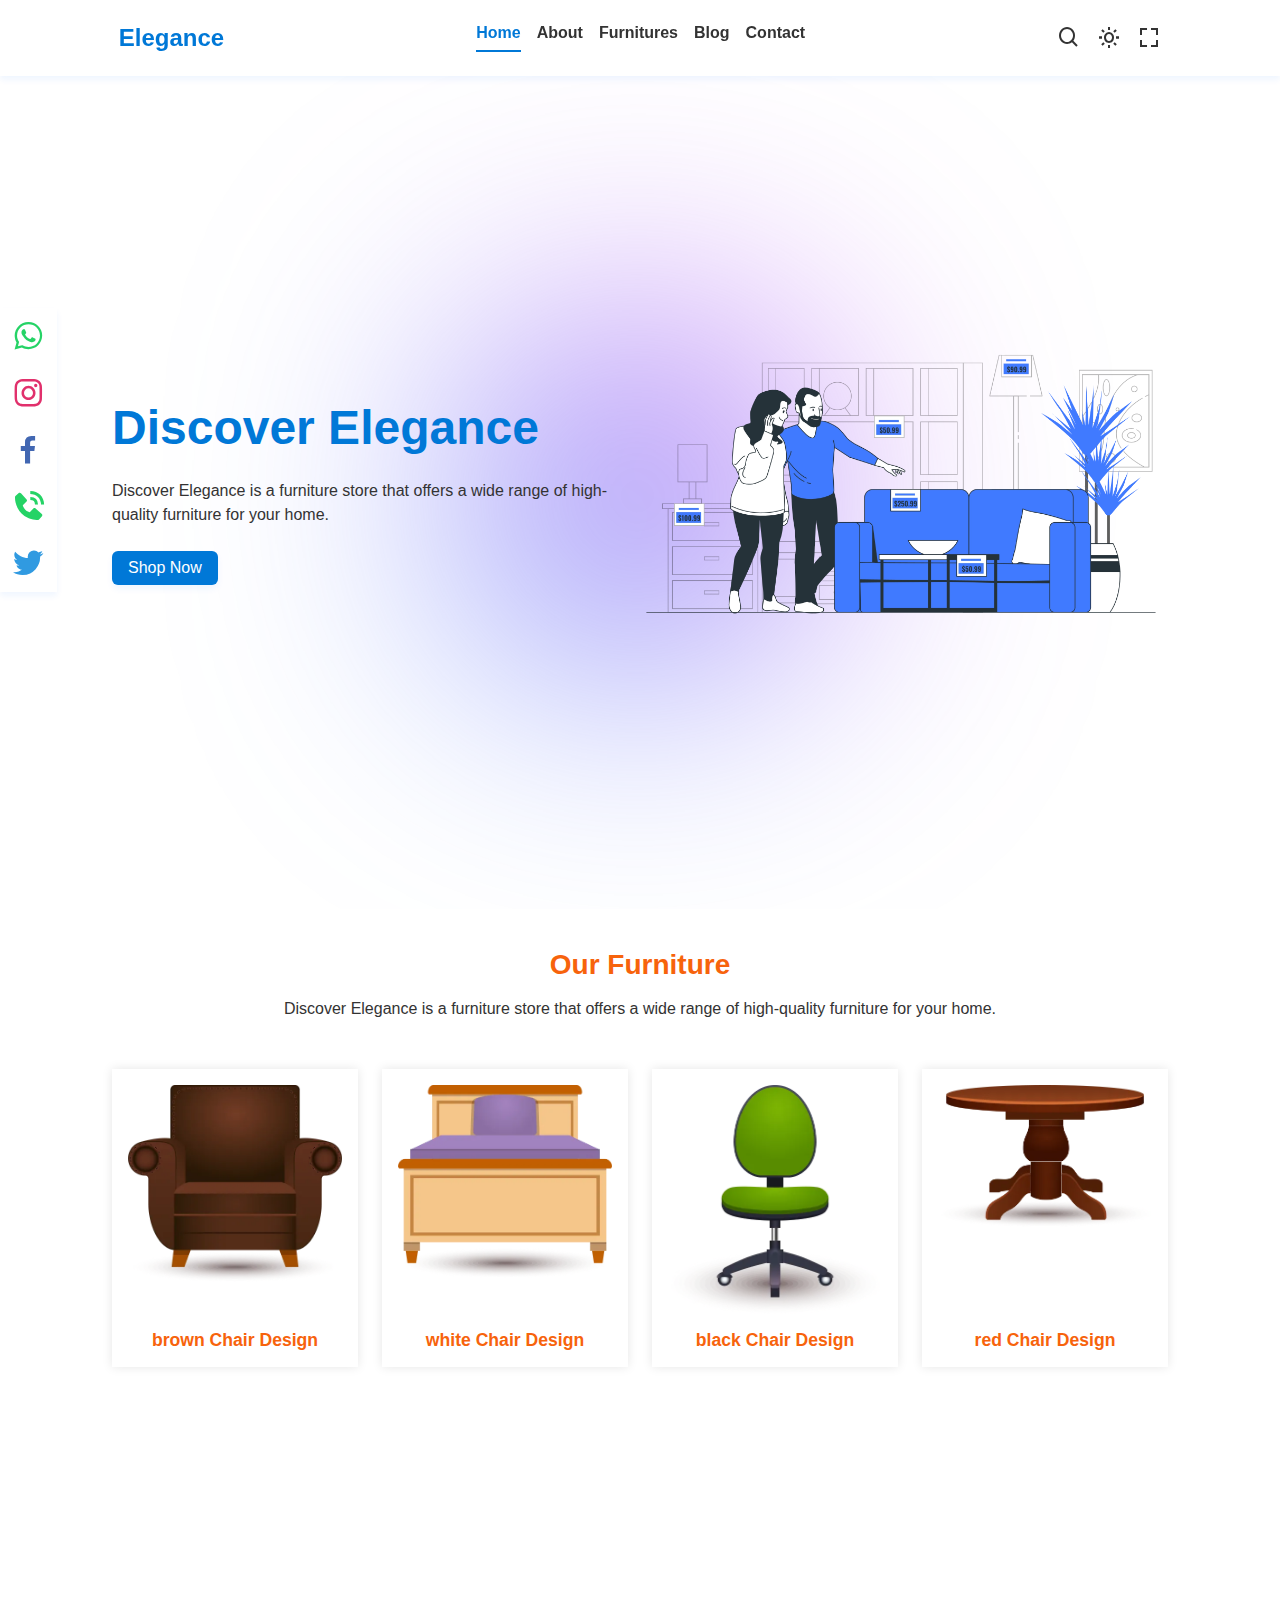
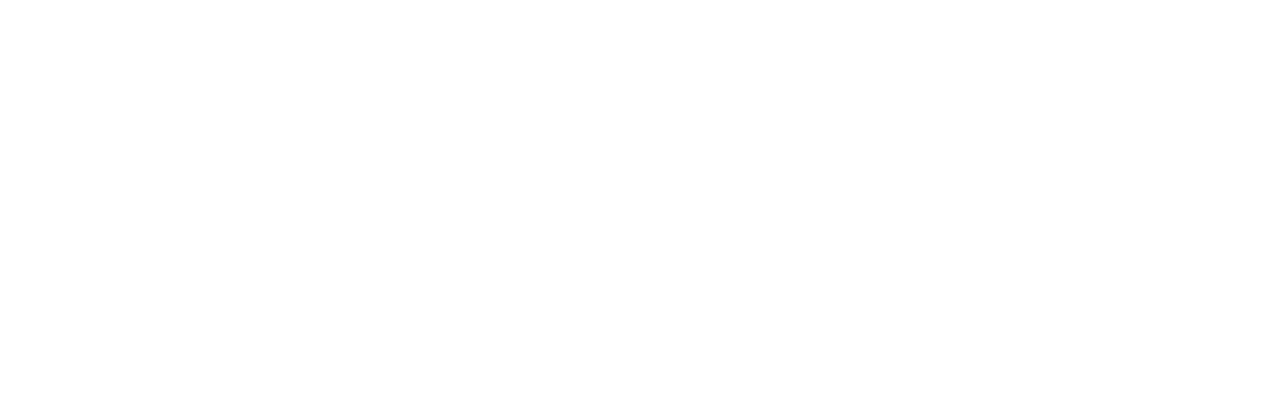
<file: index.html>
<!DOCTYPE html>
<html lang="en" data-theme="light">

<head>
    <meta charset="UTF-8">
    <meta name="viewport" content="width=device-width, initial-scale=1.0">
    <meta name="description"
        content="Elegance Home is a furniture store that offers a wide range of high-quality furniture for your home.">
    <title>Elegance Home</title>
    <link rel="stylesheet" href="https://unpkg.com/boxicons@2.1.4/css/boxicons.min.css">
    <link rel="stylesheet" href="styles/main.css">
    <link rel="stylesheet" href="styles/media.css" >
</head>

<body>
    <header>
        <nav class="container">
            <a href="/" id="logo" aria-label="logo">Elegance</a>
            <ul>
                <li><a href="#" class="active">Home</a></li>
                <li><a href="#">About</a></li>
                <li><a href="#">Furnitures</a></li>
                <li><a href="#">Blog</a></li>
                <li><a href="#">Contact</a></li>
            </ul>
            <div>
                <!-- Login -->
                <!-- <figure role="button" aria-label="login" tabindex="0">
                    <i class="bx bx-user"></i>
                    <figcaption>Login</figcaption>
                </figure> -->
                <div id="toggles">
                    <i id="search-icon" class="bx bx-search" tabindex="0" role="button" aria-label="search"></i>
                    <i id="toggle-theme" class="bx bx-sun" tabindex="0" role="button" aria-label="toggle theme"></i>
                    <i id="fullscreen-toggle" class="bx bx-fullscreen" tabindex="0" role="button"
                        aria-label="fullscreen"></i>
                </div>
            </div>
        </nav>
    </header>
    <main>
        <section id="hero">
            <div class="container hero-container">
                <div>
                    <h1>Discover Elegance</h1>
                    <p>Discover Elegance is a furniture store that offers a wide range of high-quality furniture for
                        your home.</p>
                    <button>Shop Now</button>
                </div>
                <figure>
                    <img id="hero-image" src="images/hero-image.webp" alt="hero">
                </figure>
                <div class="circle"></div>
            </div>
        </section>
        <!-- Our Furniture -->
        <section id="our-furniture">
            <div class="container">
                <div class="section-title">
                    <h2>Our Furniture</h2>
                    <p>Discover Elegance is a furniture store that offers a wide range of high-quality furniture for
                        your
                        home.</p>
                </div>
                <div class="furniture-container">
                    <figure>
                        <img src="images/f1.webp" alt="furniture-1">
                        <h3>brown Chair Design</h3>
                    </figure>
                    <figure>
                        <img src="images/f2.webp" alt="furniture-2">
                        <h3>white Chair Design</h3>
                    </figure>
                    <figure>
                        <img src="images/f3.webp" alt="furniture-3">
                        <h3>black Chair Design</h3>
                    </figure>
                    <figure>
                        <img src="images/f4.webp" alt="furniture-4">
                        <h3>red Chair Design</h3>
                    </figure>

                </div>
            </div>
        </section>


        <section id="pop-ups">
            <div id="search-pop-up">
                <input type="text" name="search" id="search" placeholder="Search ...." tabindex="0" role="searchbox"
                    aria-label="search">

            </div>
        </section>
        <section id="social">
            <i class="bx bxl-whatsapp" role="button" aria-label=" chat on whatsapp" tabindex="0"></i>
            <i class="bx bxl-instagram" role="button" aria-label="chat on instagram" tabindex="0"></i>
            <i class="bx bxl-facebook" role="button" aria-label="chat on facebook" tabindex="0"></i>
            <i class="bx bxs-phone-call" role="button" aria-label="call on phone" tabindex="0"></i>
            <i class="bx bxl-twitter" role="button" aria-label="chat on twitter" tabindex="0"></i>
        </section>
    </main>
    <footer></footer>

    <script src="scripts/index.js" type="module"></script>
</body>

</html>
</file>
<file: styles/main.css>
* {
    margin: 0;
    padding: 0;
    box-sizing: border-box;
    scroll-behavior: smooth;
    /* user-select: none; */
}

:root {
    /* Default colors */
    --primary-color: #0078d7;
    --secondary-color: #f7630c;
    --background-color: #ffffff;
    --text-color: #333;
    --border-color: #ddd;
    /* Customizable variables */
    --font-family: 'Poppins', sans-serif;
    --font-size-base: 16px;
    --font-size-sm: 14px;
    --font-size-lg: 18px;
    --font-weight-normal: 400;
    --font-weight-bold: 700;
    --spacing-sm: 8px;
    --spacing-md: 16px;
    --spacing-lg: 24px;
    --spacing-xl: 32px;
    --border-radius: 6px;
    --box-shadow: 0px 4px 6px rgba(0, 115, 255, 0.061);
}

/* Dark mode */
[data-theme="dark"] {
    --primary-color: #0078d7;
    --secondary-color: #f7630c;
    --background-color: #312d2d;
    --text-color: #f5f5f5;
    --border-color: #444;
    --box-shadow: 0px 4px 6px rgba(220, 220, 220, 0.178);
}

body {
    font-family: var(--font-family);
    font-size: var(--font-size-base);
    font-weight: var(--font-weight-normal);
    background-color: var(--background-color);
    color: var(--text-color);
    height: 2000px;
}
body::-webkit-scrollbar {
    width: 5px;
}
body::-webkit-scrollbar-track {
    background: var( --background-color);
    border-radius: 5px;
}
body::-webkit-scrollbar-thumb {
    background: var( --primary-color);
    border-radius: 3px;
}
@supports not selector(::-webkit-scrollbar) {
    body {
        scrollbar-color: var( --primary-color) var( --background-color);
    }
}


a {
    color: inherit;
    text-decoration: none;
    font-weight: var(--font-weight-bold);
}

li {
    list-style: none;
}

button {
    background-color: var(--primary-color);
    color: #fff;
    padding: var(--spacing-sm) var(--spacing-md);
    border: none;
    border-radius: var(--border-radius);
    cursor: pointer;
    font-size: var(--font-size-base);
    box-shadow: var(--box-shadow);
    transition: all 0.3s ease;
}

button:hover {
    background-color: var(--secondary-color);
}
img{
    width: 100%;
    object-fit: cover;
}

h1 {
    font-size: 3rem;
    font-weight: var(--font-weight-bold);
    /* color: var(--secondary-color); */
    color: var(--primary-color);
}

h2 {
    font-size: 1.75rem;
    font-weight: var(--font-weight-bold);
    color: var(--secondary-color);
}
p{line-height: 1.5 ;}
h3 {
    font-size: 1.1rem;
    color: var(--secondary-color);
}

.container {
    max-width: 85%;
    margin: 0 auto;
    padding: var(--spacing-md);
}

.toggle-theme {
    background-color: var(--primary-color);
    color: white;
    padding: 10px 16px;
    border: none;
    cursor: pointer;
    font-size: 16px;
    border-radius: var(--border-radius);
    transition: 0.3s;
    position: fixed;
    top: 500px;
    right: 0px;
}

.toggle-theme:hover {
    background-color: var(--secondary-color);
}

i {
    cursor: pointer;
    font-size: 1.5rem;
}

/* Header */
header {
    padding: var(--spacing-sm);
    background-color: var(--background-color);
    box-shadow: var(--box-shadow);
    position: sticky;
    top: 0;
    z-index: 100;
}

#logo {
    font-size: 1.5rem;
    font-weight: var(--font-weight-bold);
    color: var(--primary-color);
}

header nav {
    display: flex;
    justify-content: space-between;
    align-items: center;
}

header nav ul {
    display: flex;
    gap: var(--spacing-md);
}

header nav ul li a {
    padding: var(--spacing-sm) 0;
}

header nav ul li a::after {
    content: "";
    display: block;
    width: 0;
    height: 2px;
    background-color: var(--primary-color);
    margin-top: var(--spacing-sm);
    transition: width 0.3s ease;
}

header nav ul li a:hover::after {
    width: 100%;
}

header nav ul li a.active {
    color: var(--primary-color);
}

header nav ul li a.active::after {
    width: 100%;
}

header nav div {
    display: flex;
    gap: var(--spacing-md);
}

/* header nav div figure {
    display: flex;
    align-items: center;
    gap: var(--spacing-sm);
    cursor: pointer;
}

header nav div figure figcaption {
    font-weight: var(--font-weight-bold);
} */

#toggles {
    display: flex;
    gap: var(--spacing-md);
}

/* Main */

#hero {
    padding: var(--spacing-lg) 0;
    display: flex;
    justify-content: center;
    align-items: center;
    gap: var(--spacing-lg);
    height: calc(100vh - 67px);
    overflow: hidden;
}

#hero .hero-container {
    display: flex;
    justify-content: space-between;
    align-items: center;
    gap: var(--spacing-lg);
    position: relative;
}

#hero .hero-container div {flex-grow: 1;display: flex;flex-direction: column;gap: var(--spacing-lg); align-items: start;}

#hero .hero-container figure {
    flex-grow: 1;
    max-width: 50%;


}
.circle {
    position: absolute;
    width: 350px;
    height: 350px;
    border-radius: 50%;
    background: linear-gradient(45deg, #0e93ffd7, #fc0de8b0);
    z-index: -1;
    top: 50%;
    left: 50%;
    transform: translate(-50%, -50%);
    filter: blur(140px);
}
    
/* furniture-container */
.furniture-container{
    display: grid;
    grid-template-columns: repeat(4,1fr);
    gap: var(--spacing-lg);
    padding-top: var(--spacing-lg);
}
.section-title{
    padding-block: var(--spacing-lg);
    display: flex;
    flex-direction: column;
    justify-content: space-between;
    align-items: center;
    gap: var(--spacing-md);
}
.furniture-container figure{
    display: flex;
    flex-direction: column;
    justify-content: space-between;
    align-items: center;
    gap: var(--spacing-md);
    transition: all 0.3s ease;
    padding: var(--spacing-md);
    cursor: pointer;
    box-shadow: 0 0 10px rgba(0, 0, 0, 0.1);
}
.furniture-container figure:hover{
    box-shadow: var(--box-shadow);
    transform: scale(1.05) translateY(-5px) rotate(2deg);
}








































#social {
    position: fixed;
    top: 50%;
    left: 0px;
    transform: translateY(-50%);
    display: flex;
    flex-direction: column;
    justify-content: center;
    gap: 20px;
    padding: 10px;
    background-color: var(--background-color);
    box-shadow: var(--box-shadow);
}

#social i {
    font-size: 2.3rem;
}

#social i:nth-child(1) {
    color: #25D366;
}

#social i:nth-child(2) {
    color: #E1306C;
}

#social i:nth-child(3) {
    color: #4267B2;
}

#social i:nth-child(4) {
    color: #25D366;
}

#social i:nth-child(5) {
    color: #309ae1;
}

#social i:hover {
    transform: scale(1.2);
    transition: all 0.3s ease;
}


/* pop-ups */
.active-pop-ups{
    background: linear-gradient(135deg, rgba(64, 122, 255, 0.2), rgba(225, 48, 108, 0.2));
    backdrop-filter: blur(10px);
    box-shadow: 0 4px 10px rgba(0, 0, 0, 0.2);
    position: fixed;
    left: 0;
    right: 0;
    bottom: 0;
    top: 0;
}
#search-pop-up {
    position: fixed;
    width: 60%;
    top: 50%;
    left: 50%;
    height: 400px;
    transform: translate(-50%, -50%);
    background-color: var(--background-color);
    box-shadow: var(--box-shadow);
    padding: 20px;
    border-radius: var(--border-radius);
    z-index: 9999;
    display: none;
}
#search-pop-up input {
    width: 100%;
    padding: 10px;
    border: 1px solid var(--border-color);
    border-radius: var(--border-radius);
    margin-bottom: 10px;
    font-size: 16px;
    outline: none;
    background-color: transparent;
    caret-color: var(--primary-color);
    color: var(--text-color);
}
#search-pop-up input:focus {
    border-color: var(--primary-color);
}
#search-pop-up.active{
    display: block;
}
</file>
<file: styles/media.css>
@media (max-width: 992px) {
    .furniture-container{
        grid-template-columns: repeat(3,1fr);
    }

}
@media (max-width: 768px) {
    .furniture-container{
        grid-template-columns: repeat(2,1fr);
    }
}

@media (max-width: 600px) {
    
    .furniture-container{
        grid-template-columns: repeat(1,1fr);
    }
    #social {
        position: fixed;
        top: auto;
        bottom: 0;
        left: 0;
        right: 0;
        display: flex;
        flex-direction: row;
        justify-content: center;
        height: fit-content;
    }
}
</file>
